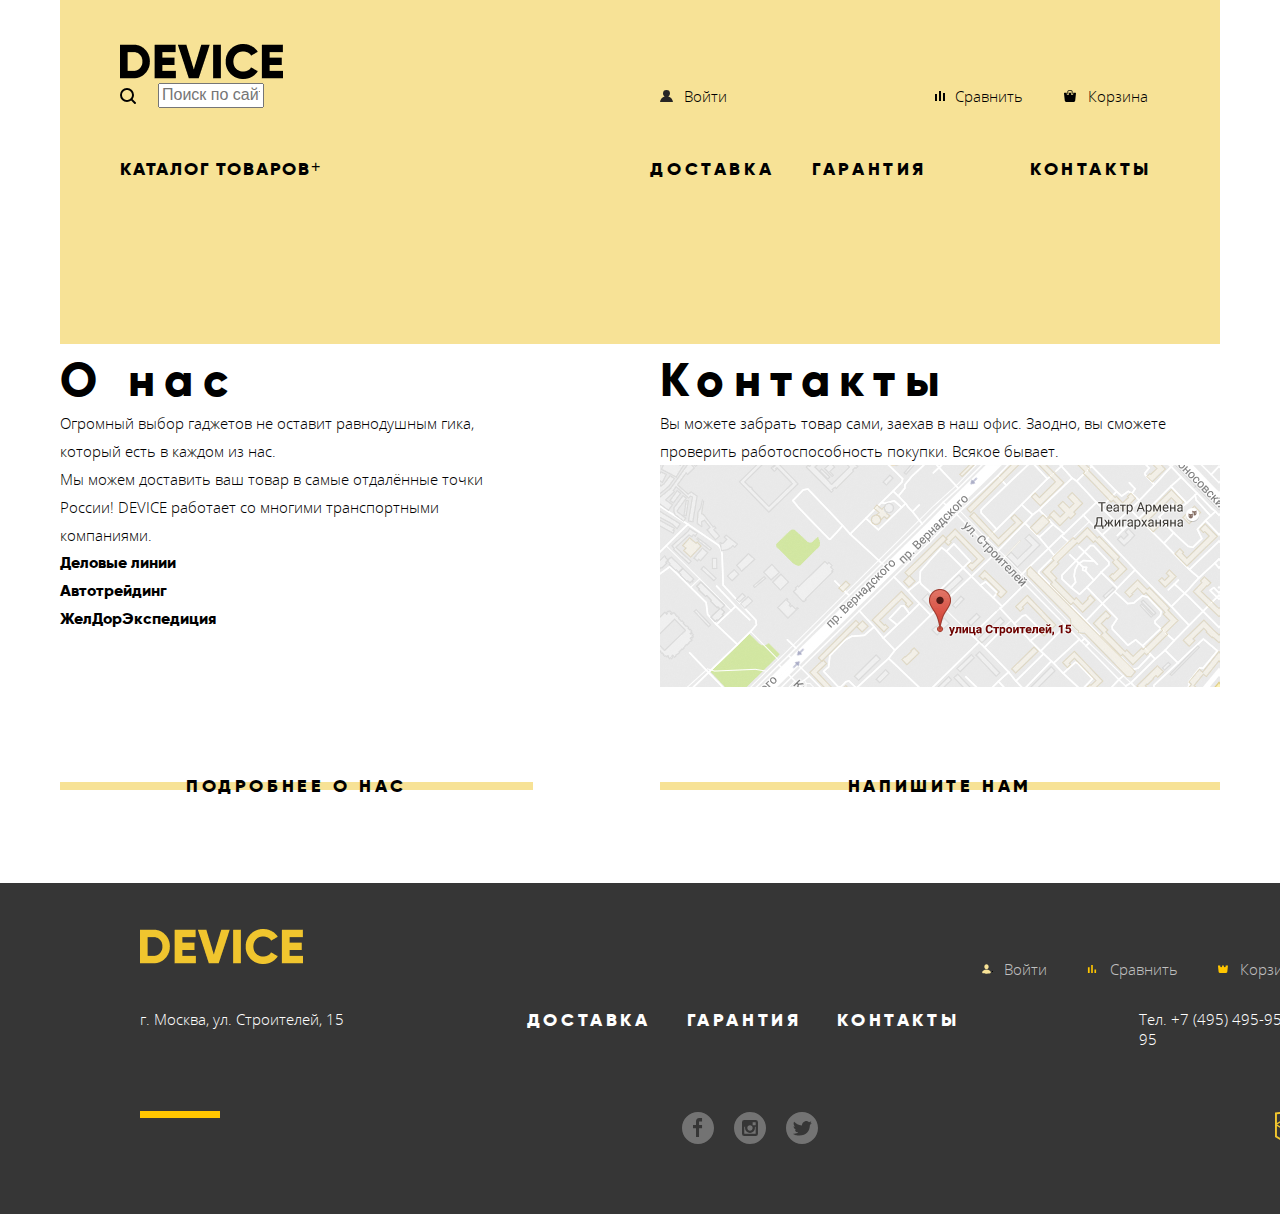
<file: index.html>
<!DOCTYPE html>
<html lang="ru">
  <head>
    <meta charset="utf-8">
    <meta name="viewport" content="width=device-width, initial-scale=1.0">
    <link rel="stylesheet" href="css/normalize.css">   
    <link rel="stylesheet" href="css/styles.css">
    <title>Девайс | Главная</title>
  </head>
  <body>

      <header class="page-header">
          <div class="header__logo">
            <img src="./img/logo-bw.png" alt="Логотип"> 
          </div>
          <div class="header__buttons">
            <img class="header__search-btn" src="./img/search.svg" alt="Искать">
            <input type="text" class="header__search-field" placeholder="Поиск по сайту">
            <img class="header__enter-btn-svg" src="./img/user_black.svg" alt="Войти">
            <a href="#" class="header__btn header__enter-btn">Войти</a>
            <img class="header__compare-btn-svg" src="./img/compare_black.svg" alt="Сравнить">
            <a href="#" class="header__btn header__compare-btn">Сравнить</a>
            <img class="header__basket-btn-svg" src="./img/cart_black.svg" alt="Корзина">
            <a href="#" class="header__btn header__basket-btn">Корзина</a>
          </div>
          <nav>
            <ul class="site-nav">
              <li class="site-nav__catalogue">
                Каталог товаров
              </li>
              <li>
                <span class="dropdown-list-btn">+</span>
                <ul class="goods__groups">
                  <li>
                    <a href="#">Виртуальная реальность</a>
                  </li>
                  <li>
                    <a href="#">Моноподы для селфи</a>
                  </li>
                  <li>
                    <a href="#">Экшн-камеры</a>
                  </li>
                  <li>
                    <a href="#">Фитнес-браслеты</a>
                  </li>
                  <li>
                    <a href="#">Умные часы</a>
                  </li>
                  <li>
                    <a href="#">Квадрокоптер</a>
                  </li>
                </ul>
              </li>
              <li class="site-nav__delivery">
                <a href="#">Доставка</a>
              </li>
              <li class="site-nav__warranty">
                <a href="#">Гарантия</a>
              </li>
              <li class="site-nav__contacts">
                <a href="#">Контакты</a>
              </li>
            </ul>
          </nav>
      </header>
      
      <main>

        <section class="slider">

          <div class="slider-container">

            <div class="slide-1">
              <div class="left">
                <img src="./img/selfy-stick.png" alt="Длинная палка для селфи">
              </div>
              <div class="right">
                <div class="selfy-sticks">
                  <div class="slogan">
                    Делай селфи, как Бен Стиллер
                  </div>
                  <div class="number">
                    01
                  </div>
                  <div class="desc">
                    Самая длинная палка для селфи доступна в нашем магазине. Восемь (Восемь, Карл!) метров длиной и весом всего 5 килограмм.
                  </div>
                  <div class="details">
                    Подробнее
                  </div>
                  <div class="slider-bullets">
                    #
                  </div>
                  <div class="info">
                    <div class="info__main">
                      8,5 м
                    </div>
                    <div class="info__text">
                      Длина палки
                    </div>
                    <div class="info__main">
                      5 кг
                    </div>
                    <div class="info__text">
                      Вес палки
                    </div>
                    <div class="info__main">
                      Карбон
                    </div>
                    <div class="info__text">
                      Материал
                    </div>
                  </div>
                </div>
              </div>
            </div>
            <div class="slide-2">
              <div class="left">
                <img src="./img/fitness-bracelet.png" alt="Фитнес-браслет">
              </div>
              <div class="right">
                <div class="fitness-bracelets">
                  <div class="slogan">
                    Худеем правильно
                  </div>
                  <div class="number">
                    02
                  </div>
                  <div class="desc">
                    Мотивирующие фитнес-браслеты помогут найти в себе силы не пропускать занятия и соблюдать диету.
                  </div>
                  <div class="details">
                    Подробнее
                  </div>
                  <div class="slider-bullets">
                    #
                  </div>
                  <div class="info">
                    <div class="info__main">
                      48 часов
                    </div>
                    <div class="info__text">
                      Без подзарядки
                    </div>
                  </div>
                </div>
              </div>
            </div>
            <div class="slide-3">  
              <div class="left">
                <img src="./img/quadrocopter.png" alt="Фитнес-браслет">
              </div>
              <div class="right">
                <div class="quadrocopters">
                  <div class="slogan">
                    Порхает как бабочка, жалит как пчела!
                  </div>
                  <div class="number">
                    03
                  </div>
                  <div class="desc">
                    Этот обычный, на первый взгляд, квадрокоптер оснащён мощным лазером, замаскированным под стандартную камеру.
                  </div>
                  <div class="details">
                    Подробнее
                  </div>
                  <div class="slider-bullets">
                    #
                  </div>
                  <div class="info">
                    <div class="info__main">
                      800 м
                    </div>
                    <div class="info__text">
                      Дальность полёта
                    </div>
                    <div class="info__main">
                      50 м
                    </div>
                    <div class="info__text">
                      Радиус поражения
                    </div>
                  </div>
                </div>
              </div>  
            </div>
          </div>
        </section> 

        <section class="goods">
          <ul class="goods-list">
            <li class="goods-list-item">
              <a href="#" class="item__link">#</a>
              <div class="goods-list-item__name">
                Виртуальная реальность
              </div>
            </li>
            <li class="goods-list-item">
              <a href="#" class="item__link">#</a>
              <div class="goods-list-item__name">
                Моноподы для селфи
              </div>
            </li>
            <li class="goods-list-item">
              <a href="#" class="item__link">#</a>
              <div class="goods-list-item__name">
                Эшкн камеры
              </div>
            </li>
            <li class="goods-list-item">
              <a href="#" class="item__link">#</a>
              <div class="goods-list-item__name">
                Фитнес-браслеты
              </div>
            </li>
            <li class="goods-list-item">
              <a href="#" class="item__link">#</a>
              <div class="goods-list-item__name">
                Умные часы
              </div>
            </li>
            <li class="goods-list-item">
              <a href="#" class="item__link">#</a>
              <div class="goods-list-item__name">
                Квадрокоптеры
              </div>
            </li>
          </ul>
        </div>
        </section>
        
        <section class="services">
          <div class="services__delivery">
            <h2>Доставка</h2>
            <p>Мы с удовольствием доставим ваш товар прямо к вашему подъезду совершенно бесплатно! Ведь мы неплохо заработаем, поднимая его на ваш этаж.</p>
            <h2>Гарантия</h2>
            <p>Если из-за возгорания купленного у нас товара у вас сгорит дом - не переживайте, мы выдадим вам новый. Товар, не дом, конечно же</p>
            <h2>Кредит</h2>
            <p>Залезть в долговую яму стало проще! Кредитные консультанты подберут для вас наиболее выгодные <br>условия кредита. Выгодные для нашего банка, разумеется.</p>
          </div>
        </section>

        <section class="brands">
          Логотипы
        </section>

        <section class="about">

          <div class="about-container">

            <div class="about-grid">

              <div class="about__us cell-1">
                
            
                <div class="about__line">

                </div>
                <h2 class="">О нас</h2>
                <p class="about__line_part1">
                  Огромный выбор гаджетов не оставит равнодушным гика, который есть в каждом из нас.
                <p class="about__line_part2">
                  Мы можем доставить ваш товар в самые отдалённые точки России! DEVICE работает со многими транспортными компаниями.
                </p>
                <ul class="about__transport">
                  <li>Деловые линии</li>
                  <li>Автотрейдинг</li>
                  <li>ЖелДорЭкспедиция</li>
                </ul>
              </div>

              <div class="about__contacts cell-2">
                <div class="about__line">
              
                </div>
                <h2>Контакты</h2>
                <p>Вы можете забрать товар сами, заехав в наш офис. Заодно, вы сможете проверить работоспособность покупки. Всякое
                  бывает.</p>
                <img src="./img/map.jpg" alt="Карта">
              </div>

              <a href="#" class="strikethrough-btn about__more cell-3">
                  Подробнее о нас
              </a>
              
              <a href="#" class="strikethrough-btn about__more cell-4">
                  Напишите нам
              </a>

            </div>

          </div>

        </section>

      </main>

      <footer class="page-footer">
        <div class="footer-grid">

            <div class="footer__logo">
              <img src="./img/logo.png" alt="Логотип">
            </div>
            <div class="footer__address">
              г. Москва, ул. Строителей, 15
            </div>
            <div class="footer__line"></div>  
            <ul class="footer__menu">
              <li class="menu__delivery">
                <a href="#">Доставка</a>
              </li>
              <li class="menu__warranty">
                <a href="#">Гарантия</a>
              </li>
              <li class="menu__contacts">
                <a href="#">Контакты</a>
              </li>
            </ul>
            <div class="footer__socials">
              <div class="socials__facebook">
                <a href="#" aria-label="Фейсбук">
                  <img src="./img/fb.svg" alt="Фейсбук">
                </a>
              </div>
              <div class="socials__instagram">
                <a href="#" aria-label="Инстаграм"></a>
                <img src="./img/instagram.svg" alt="Инстаграм">
              </div>
              <div class="socials__twitter">
                <a href="#" aria-label="Твиттер"></a>
                <img src="./img/twitter.svg" alt="Твиттер">
              </div>
            </div>
            <div class="footer__buttons">
              <img class="footer__user-btn-svg" src="./img/user.svg" alt="Пользователь">
              <a class="footer__btn footer__enter-btn">Войти</a>
              <img class="footer__compare-btn-svg" src="./img/compare.svg" alt="Сравнить">
              <a class="footer__btn footer__compare-btn">Сравнить</a>
              <img class="footer__basket-btn-svg" src="./img/cart.svg" alt="Корзина">
              <a class="footer__btn footer__basket-btn">Корзина</a>
            </div>
            <div class="footer__phone">
              <a href="tel.+74954959595">Тел. +7 (495) 495-95-95</a>
            </div>
            <div class="footer__academy">
              <a href="#">
                <img src="./img/academy.svg" alt="Академия">
              </a>
            </div>
  
      </div>

      </footer>

      <div class="write-us">
        <form action="https://echo.htmlacademy.ru" method="POST">
          <button class="write-us__close"></button>
          <div class="write__us-top">
            <label class="write-us__name">
              Ваше имя:
              <input class="write-us__name-text" type="text" placeholder="Имя Фамилия" name="name">
            </label>
            <label class="write-us__email">
              Ваш e-mail:
              <input class="write-us__email-text" type="email" placeholder="email@example.com" name="email">
            </label>
          </div>
          <label class="write-us__message">
            Текст письма:
          <textarea class="write-us__message-text" placeholder="В свободной форме" name="message" ></textarea>
          </label>  
          <button type="submit" class="strikethrough-btn write-us__submit">Отправить</button>
        </form>
      </div>

      <div class="map-visible">
        <img src="./img/map popup.jpg" alt="Карта">
      </div>

  </body>
</html>
</file>
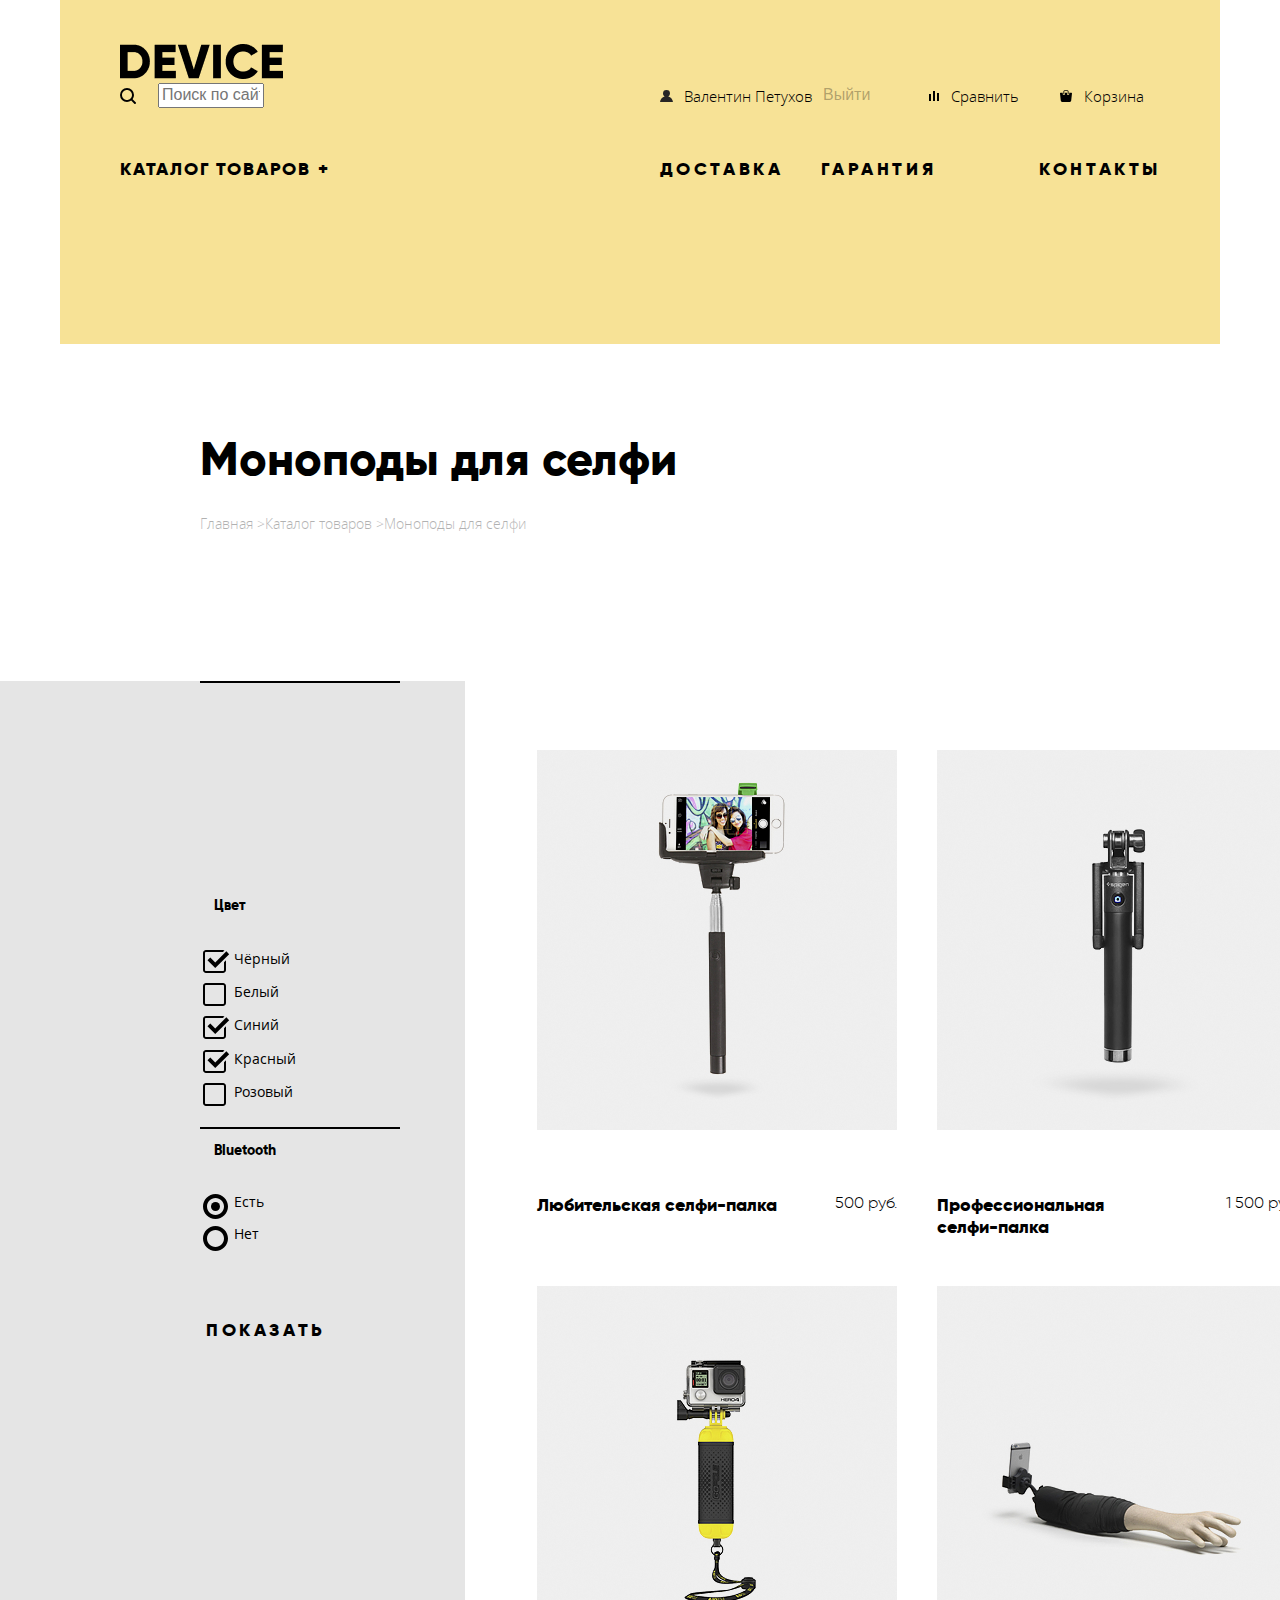
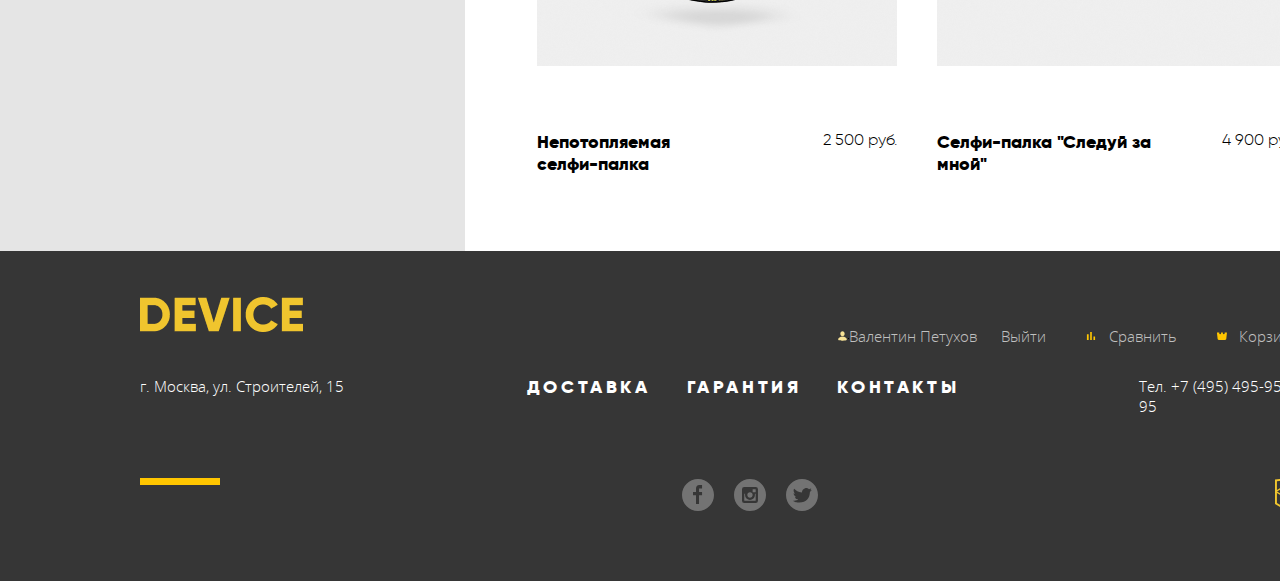
<file: catalogue.html>
<!DOCTYPE html>
<html lang="ru">
    <head>
        <meta charset="UTF-8">
        <meta name="viewport" content="width=device-width, initial-scale=1.0">
        <link rel="stylesheet" href="css/normalize.css">
        <link rel="stylesheet" href="css/styles.css">
        <title>Девайс | Каталог</title>
    </head>
    <body>
        
        <header class="page-header">
            <div class="header__logo">
                <img src="./img/logo-bw.png" alt="Логотип">
            </div>
            <div class="header__buttons">
                <img class="header__search-btn" src="./img/search.svg" alt="Искать">
                <input type="text" class="header__search-field" placeholder="Поиск по сайту">
                <img class="header__enter-btn-svg" src="./img/user_black.svg" alt="Войти">
                <span class="header__btn header__user-btn">Валентин Петухов</span>
                <a href="#" class="header__exit-btn">Выйти</a>
                <img class="header__compare-btn-svg-2" src="./img/compare_black.svg" alt="Сравнить">
                <a href="#" class="header__btn header__compare-btn-2">Сравнить</a>
                <img class="header__cart-btn-svg-2" src="./img/cart_black.svg" alt="Корзина">
                <a href="#" class="header__btn header__basket-btn-2">Корзина</a>
            </div>
                <nav>
                    <ul class="site-nav">
                        <li class="site-nav__catalogue">
                            Каталог товаров
                            <span class="list">+</span>
                            <ul class="goods__groups">
                                <li>
                                    <a href="#">Виртуальная реальность</a>
                                </li>
                                <li>
                                    <a href="#">Моноподы для селфи</a>
                                </li>
                                <li>
                                    <a href="#">Экшн-камеры</a>
                                </li>
                                <li>
                                    <a href="#">Фитнес-браслеты</a>
                                </li>
                                <li>
                                    <a href="#">Умные часы</a>
                                </li>
                                <li>
                                    <a href="#">Квадрокоптер</a>
                                </li>
                            </ul>
                        </li>
                        <li class="site-nav__delivery">
                            <a href="#">Доставка</a>
                        </li>
                        <li class="site-nav__warranty">
                            <a href="#">Гарантия</a>
                        </li>
                        <li class="site-nav__contacts">
                            <a href="#">Контакты</a>
                        </li>
                    </ul>
                </nav>

        </header>

        <main>

            <section class="catalogue-title">
                <h2>Моноподы для селфи</h2>
                <ul class="breadcrumbs">
                    <div class="breadcrumbs__item">
                        <a href="#">Главная ></a>
                    </div>
                    <div class="breadcrumbs__item">
                        <a href="#">Каталог товаров > </a>
                    </div>
                    <div class="breadcrumbs__item">
                        <a href="#">Моноподы для селфи</a>
                    </div>
                </ul>
            </section>        

            <section class="goods">
                <div class="filter">
                    <h3 class="filter__heading">Фильтр:</h3>
                    <form action="https://echo.htmlacademy.ru" method="GET" class="filtering">
                        <fieldset class="filter__price">
                            <legend>Стоимость</legend>
                            <input class="price__range" type="range">от 0 до 5000
                        </fieldset>
                        <div class="blackline"></div>
                        <fieldset class="filter__color">
                            <legend>Цвет</legend>
                            <ul>
                                <li class="color">
                                    <label class="check">
                                    <input type="checkbox" class="check__input" name="black" checked>
                                    <span class="check__box"></span>
                                    Чёрный
                                    </label>
                                </li>
                                <li class="color">
                                    <label class="check">
                                    <input type="checkbox" class="check__input" name="white">
                                    <span class="check__box"></span>
                                    Белый
                                    </label>
                                </li>
                                <li class="color">
                                    <label class="check">
                                    <input type="checkbox" class="check__input" name="blue" checked>
                                    <span class="check__box"></span>
                                    Синий
                                    </label>
                                </li>
                                <li class="color">
                                    <label class="check">
                                    <input type="checkbox" class="check__input" name="red" checked>
                                    <span class="check__box"></span>
                                    Красный
                                    </label>
                                </li>
                                <li class="color">
                                    <label class="check">
                                    <input type="checkbox" class="check__input" name="pink">
                                    <span class="check__box"></span>
                                    Розовый
                                    </label>
                                </li>
                            </ul>
                        </fieldset>
                        <div class="blackline"></div>
                        <fieldset class="filter__bluetooth">
                            <legend>Bluetooth</legend>
                            <ul>
                                <li>
                                    <label class="radio">
                                    <input type="radio" name="bluetooth" value="with_bluetooth" class="radio__input yes" checked>
                                    <span class="radio__btn"></span>
                                    Есть
                                    </label>
                                </li>
                                <li>
                                    <label class="radio">
                                    <input type="radio" name="bluetooth" value="no_bluetooth" class="radio__input no">
                                    <span class="radio__btn"></span>
                                    Нет
                                    </label>
                                </li>
                            </ul>
                        </fieldset>
                        <button type="submit">Показать</button>
                    </form>
                </div>
                <div class="models">
                    <div class="models__sort">
                        <h3>Сортировка:</h3>
                        <div class="models__price">
                            По цене
                        </div>
                        <div class="models__type">
                            По типу
                        </div>
                        <div class="models__popularity">
                            По популярности
                        </div>
                    </div>
                    <div class="models__results-area">
                        <div class="models__results">
                            <div class="model">
                                <img src="./img/amateur-selfy-stick.jpg" alt="Любительская селфи-палка">
                                <div class="model__info model-1">
                                    <div class="model__name name-1">
                                        Любительская селфи-палка
                                    </div>
                                    <div class="model__price">500 руб.</div>
                                </div>
                            </div>
                            <div class="model">
                                <img src="./img/professional-selfy-stick.jpg" alt="Профессиональная селфи-палка">
                                <div class="model__info model-2">
                                    <div class="model__name name-2">
                                        Профессиональная селфи-палка
                                    </div>
                                    <div class="model__price">1 500 руб.</div>
                                </div>

                            </div>
                            <div class="model">
                                <img src="./img/unsinkable-selfy-stick.jpg" alt="Непотопляемая селфи-палка">
                                <div class="model__info model-3">
                                    <div class="model__name name-3">
                                        Непотопляемая селфи-палка
                                    </div>
                                    <div class="model__price">2 500 руб.</div> 
                                </div>                               </div>
                            <div class="model">
                                <img src="./img/follow-me-selfy-stick.jpg" alt="Селфи-палка \"Следуй за мной\"">
                                <div class="model__info model-4">
                                    <div class="model__name name-4">
                                        Селфи-палка "Следуй за мной"
                                    </div>
                                    <div class="model__price"> 4 900 руб.</div>
                                </div>
                            </div>
                        </div>
                    </div>
                </div>
                <div class="pagination">
                    <div class="pagination__back">
                        Назад
                    </div>
                    <div class="page active" >1</div>
                    <div class="page">2</div>
                    <div class="page">3</div>
                    <div class="pagination__forward">
                        Вперёд
                    </div>
                </div>

                    
                
            </section>

        </main>

            <footer class="page-footer">
                <div class="footer-grid">
            
                    <div class="footer__logo">
                        <img src="./img/logo.png" alt="Логотип">
                    </div>
                    <div class="footer__address">
                        г. Москва, ул. Строителей, 15
                    </div>
                    <div class="footer__line"></div>
                    <ul class="footer__menu">
                        <li class="menu__delivery">
                            <a href="#">Доставка</a>
                        </li>
                        <li class="menu__warranty">
                            <a href="#">Гарантия</a>
                        </li>
                        <li class="menu__contacts">
                            <a href="#">Контакты</a>
                        </li>
                    </ul>
                    <div class="footer__socials">
                        <div class="socials__facebook">
                            <a href="#" aria-label="Фейсбук">
                                <img src="./img/fb.svg" alt="Фейсбук">
                            </a>
                        </div>
                        <div class="socials__instagram">
                            <a href="#" aria-label="Инстаграм"></a>
                            <img src="./img/instagram.svg" alt="Инстаграм">
                        </div>
                        <div class="socials__twitter">
                            <a href="#" aria-label="Твиттер"></a>
                            <img src="./img/twitter.svg" alt="Твиттер">
                        </div>
                    </div>
                    <div class="footer__buttons">
                        <img class="footer__user-btn-svg-2" src="./img/user.svg" alt="Пользователь">
                        <div class="footer__btn footer__user-btn">Валентин Петухов</div>
                        <div class="footer__btn footer__exit-btn">Выйти</div>
                        <img class="footer__compare-btn-svg" src="./img/compare.svg" alt="Сравнить">
                        <div class="footer__btn footer__compare-btn">Сравнить</div>
                        <img class="footer__basket-btn-svg" src="./img/cart.svg" alt="Корзина">
                        <div class="footer__btn footer__basket-btn">Корзина</div>
                    </div>
                    <div class="footer__phone">
                        <a href="tel.+74954959595">Тел. +7 (495) 495-95-95</a>
                    </div>
                    <div class="footer__academy">
                        <a href="#">
                            <img src="./img/academy.svg" alt="Академия">
                        </a>
                    </div>
            
                </div>
            
            </footer>
      
    </body>
</html>
</file>
<file: css/styles.css>
/* ПОДКЛЮЧЕНИЕ ШРИФТОВ */

@font-face {
  font-family: "Gilroy";
  src: url("../fonts/gilroyextrabold.woff2") format("woff2"),
    url("../fonts/gilroyextrabold.woff") format("woff");
  font-weight: 800;
}

@font-face {
  font-family: "Gilroy";
  src: url("../fonts/gilroylight.woff2") format("woff2"),
    url("../fonts/gilroylight.woff") format("woff");
  font-weight: 300;
}

@font-face {
  font-family: "Open Sans";
  src: url("../fonts/opensans.woff2") format("woff2"),
    url("../fonts/opensans.woff") format("woff");
  font-weight: 400;
}

@font-face {
  font-family: "Open Sans";
  src: url("../fonts/opensanslight.woff2") format("woff2"),
    url("../fonts/opensanslight.woff") format("woff");
  font-weight: 300;
}

/* КАСТОМНЫЕ ЦВЕТА */
:root {
  --basic-black: #000000;
  --basic-dark: #363636;
  --basic-white: #ffffff;
  --basic-grey: #464646;
  --basic-half-grey: #7e7e7e;
  --basic-grey-light: #e5e5e5;
  --special-yellow: #f7e296;
  --special-green: #91c92f;
  --special-yellow-dark: #f0c52e;
}

/* ОБЩИЕ СВОЙСТВА*/

body {
  padding: 0px;
  margin: 0px;
  font-family: "Roboto", Arial, sans-serif;
}

header,
footer {
  padding: 0;
  margin: 0 auto;
  box-sizing: border-box;
}

a {
  text-decoration: none;
  display: block;
}

aside {
  padding: 0px;
  margin: 0px;
}

div,
p,
a,
section,
form,
input,
button,
textarea {
  box-sizing: border-box;
}

ul,
li {
  padding: 0px;
  margin: 0px;
  display: block;
  box-sizing: border-box;
}

h1,
h2,
h3,
h4,
h5,
h6 {
  font-weight: bold;
  margin: 0;
  padding: 0;
  box-sizing: border-box;
}

p,
img {
  margin: 0;
  padding: 0;
  box-sizing: border-box;
}

/* ***************************** ГЛАВНАЯ СТРАНИЦА И ШАПКА ***************************************/

header {
  width: 1160px;
  margin: 0 auto;
  padding-top: 44px;
  padding-right: 60px;
  padding-bottom: 164px;
  padding-left: 60px;
  background-color: var(--special-yellow);
}

.header__buttons {
  display: flex;
  align-items: center;
}

.header__search-field {
  width: 106px;
  margin-left: 22px;
}

.header__btn {
  font-family: "Open Sans", Arial, Helvetica, sans-serif;
  font-size: 15px;
  font-weight: 300;
  line-height: 20px;
  text-decoration: none;
  color: var(--basic-black);
}

.header__user-btn {
  margin-left: 11px;
  white-space: nowrap;
}

.header__enter-btn-svg {
  margin-left: 396px;
}

.header__enter-btn {
  margin-left: 11px;
}

.header__compare-btn-svg {
  margin-left: 208px;
}

.header__compare-btn-svg-2 {
  margin-left: 59px;
}

.header__compare-btn {
  margin-left: 12px;
}

.header__compare-btn {
  margin-left: 10px;
}

.header__basket-btn-svg {
  margin-left: 41px;
}

.header__basket-btn {
  margin-left: 12px;
}

.goods__groups {
  display: none;
}

.site-nav {
  display: flex;
  margin-top: 50px;
}

.site-nav__catalogue,
.site-nav__delivery a,
.site-nav__warranty a,
.site-nav__contacts a {
  font-family: "Gilroy", Arial, Helvetica, sans-serif;
  font-style: normal;
  font-weight: 800;
  font-size: 18px;
  line-height: 22px;
  letter-spacing: 0.2em;
  text-transform: uppercase;
  color: var(--basic-black);
}

.site-nav__catalogue {
  letter-spacing: 0.1em;
  white-space: nowrap;
}

.site-nav__delivery {
  margin-left: 330px;
}

.site-nav__warranty {
  margin-left: 38px;
}

.site-nav__contacts {
  margin-left: 103px;
}

.slider,
.goods,
.goods-list,
.services,
.brands {
  display: none;
}

fieldset {
  border: 0px;
}

.filter__color {
  margin-top: 215px;
}

.filter__color legend,
.filter__bluetooth legend {
  margin-bottom: 30px;
}

.color {
  margin-bottom: 15px;
}

.yes {
  display: block;
  margin-bottom: 16px;
}

button {
  background-color: transparent;
  border: 0;
  text-transform: uppercase;
  font-family: "Gilroy", Arial, Helvetica, sans-serif;
  font-weight: 800;
  font-size: 18px;
  line-height: 22px;
  letter-spacing: 0.2em;
  margin-top: 50px;
}

.about-container {
  width: 1160px;
  margin: 0 auto;
}

.about-grid {
  display: grid;
  grid-template-columns: 473px 560px;
  column-gap: 127px;
  grid-template-rows: auto auto;
}

.about__line {
  width: 80px;
  height: 7px;
  color: var(--basic-black);
}

.about__more {
  margin-top: 84px;
  margin-bottom: 86px;
}

.about__us h2,
.about__contacts h2 {
  font-family: "Gilroy", Arial, Helvetica, sans-serif;
  font-style: normal;
  font-weight: 800;
  font-size: 47px;
  line-height: 58px;
  letter-spacing: 0.2em;
  color: var(--basic-black);
}

.about__line_part1,
.about__line_part2 {
  font-family: "Open Sans", Arial, Helvetica, sans-serif;
  font-style: normal;
  font-weight: 300;
  font-size: 15px;
  line-height: 28px;
  color: var(--basic-black);
}

.about__transport li {
  font-family: "Gilroy", Arial, Helvetica, sans-serif;
  font-style: normal;
  font-weight: 800;
  font-size: 16px;
  line-height: 28px;
}

.about__more {
  font-family: "Gilroy", Arial, Helvetica, sans-serif;
  font-style: normal;
  font-weight: 800;
  font-size: 18px;
  line-height: 22px;
  letter-spacing: 0.2em;
  text-transform: uppercase;
  color: var(--basic-black);
}

.about__contacts p {
  font-family: "Open Sans", Arial, Helvetica, sans-serif;
  font-style: normal;
  font-weight: 300;
  font-size: 15px;
  line-height: 28px;
  color: var(--basic-black);
}

.page-footer {
  background-color: var(--basic-dark);
  width: 1440px;
  padding: 46px 140px 65px 140px;
  margin: 0 auto;
  box-sizing: border-box;
}

.footer-grid {
  display: grid;
  grid-template-columns: repeat(6, 16.67%);
}

.footer__logo {
  grid-column-start: 1;
  grid-column-end: 4;
  grid-row-start: 1;
  grid-row-end: 2;
  margin-bottom: 40px;
}

.footer__address {
  font-family: "Open Sans", Arial, Helvetica, sans-serif;
  font-style: normal;
  font-weight: 300;
  font-size: 15px;
  line-height: 20px;
  color: var(--basic-white);
  grid-column-start: 1;
  grid-column-end: 3;
  grid-row-start: 2;
  grid-row-end: 3;
  margin-bottom: 80px;
}

.footer__line {
  grid-column-start: 1;
  grid-column-end: 3;
  grid-row-start: 3;
  grid-row-end: 4;
}

.footer__menu {
  grid-column-start: 3;
  grid-column-end: 5;
  grid-row-start: 2;
  grid-row-end: 3;
  display: flex;
  align-items: center;
  padding-bottom: 80px;
}

.footer__socials {
  grid-column-start: 3;
  grid-column-end: 5;
  grid-row-start: 3;
  grid-row-end: 4;
  display: flex;
  align-items: center;
  padding-left: 155px;
  opacity: 30%;
}

.footer__buttons {
  grid-column-start: 4;
  grid-column-end: 7;
  grid-row-start: 1;
  grid-row-end: 2;
  display: flex;
  align-items: center;
}

.footer__phone {
  grid-column-start: 5;
  grid-column-end: 7;
  grid-row-start: 2;
  grid-row-end: 3;
  margin-left: 205px;
}

.footer__academy {
  grid-column-start: 6;
  grid-column-end: 7;
  grid-row-start: 3;
  grid-row-end: 4;
  padding-left: 168px;
}

.menu__delivery,
.menu__warranty,
.menu__contacts {
  list-style: none;
}

.menu__delivery a,
.menu__warranty a,
.menu__contacts a {
  font-family: Gilroy;
  font-weight: 800;
  font-size: 18px;
  line-height: 22px;
  letter-spacing: 0.2em;
  text-transform: uppercase;
  color: var(--basic-white);
}

.menu__warranty,
.menu__contacts {
  margin-left: 36px;
}

.footer__btn {
  font-family: "Open Sans", Arial, Helvetica, sans-serif;
  font-style: normal;
  font-weight: 300;
  font-size: 15px;
  line-height: 20px;
  color: rgba(255, 255, 255, 0.7);
}

.footer__phone a {
  font-family: "Open Sans", Arial, Helvetica, sans-serif;
  font-style: normal;
  font-weight: 300;
  font-size: 15px;
  line-height: 20px;
  color: var(--basic-white);
  padding-left: 21px;
}

.footer__line {
  width: 80px;
  height: 7px;
  background: #ffc600;
}

.footer__buttons {
  display: flex;
  padding-left: 116px;
}

.footer__user-btn-svg {
  margin-left: 144px;
}

.footer__user-btn {
  white-space: nowrap;
}

.footer__exit-btn {
  margin-left: 24px;
}

.footer__enter-btn {
  margin-left: 11px;
}

.footer__compare-btn-svg {
  margin-left: 38px;
}

.footer__compare-btn {
  margin-left: 11px;
}

.footer__basket-btn-svg {
  margin-left: 40px;
}

.footer__basket-btn {
  margin-left: 12px;
}

.socials__instagram,
.socials__twitter {
  margin-left: 20px;
}

.write-us {
  display: none;
}

/******************************************** СТРАНИЦА КАТАЛОГА *********************************/
.header__exit-btn {
  margin-left: 11px;
  color: rgba(0, 0, 0, 0.3);
}

.header__compare-btn-2 {
  margin-left: 12px;
  color: var(--basic-black);
}

.header__cart-btn-svg-2 {
  margin-left: 41px;
}

.header__basket-btn-2 {
  margin-left: 12px;
  color: var(--basic-black);
}

.catalogue-title {
  width: 1440px;
  margin: 0 auto;
  padding: 44px 760px 99px 200px;
}

.catalogue-title h2 {
  font-family: "Gilroy", Arial, Helvetica, sans-serif;
  font-weight: 800;
  font-size: 47px;
  color: var(--basic-black);
  margin-top: 44px;
}

.breadcrumbs__item a {
  font-family: "Open Sans", Arial, Helvetica, sans-serif;
  font-weight: 300;
  font-size: 14px;
  opacity: 0.3;
  color: var(--basic-black);
}

.goods {
  width: 1440px;
  margin: 0 auto;
  display: flex;
}

.filtering {
  background-color: var(--basic-grey-light);
}

.blackline {
  width: 200px;
  height: 2px;
  background-color: var(--basic-black);
  margin-bottom: 14px;
}

.filter {
  width: 465px;
  background-color: var(--basic-grey-light);
  flex-shrink: 0;
  padding-left: 200px;
}

legend {
  font-family: "Gilroy", Arial, Helvetica, sans-serif;
  font-weight: 700;
  font-size: 14px;
  color: var(--basic-black);
}

label {
  font-family: "Open Sans", Arial, Helvetica, sans-serif;
  font-weight: 400;
  font-size: 14px;
  color: var(--basic-black);
  margin-left: 3px;
}

.check, .radio {
  padding-left: 1.2em;
}

.check__input, .radio__input {
  position: absolute;
  -webkit-appearance: none;
  -moz-appearance: none;
  appearance: none;
}

.check__box {
  position: absolute;
  margin-left: -2.2em;
  width: 27px;
  height: 24px;
  background-image: url("../img/checkbox-off.svg");
  background-repeat: no-repeat;
}

.check__input:checked + .check__box {
  background-image: url("../img/checkbox-on.svg");
}

.radio {
  display: block;
  margin-bottom: 16px;
}

.radio__btn {
  position: absolute;
  margin-left: -2.2em;
  width: 27px;
  height: 25px;
  background-image: url("../img/radio-off.svg");
  background-repeat: no-repeat;
  margin-bottom: 16px;
}

.radio__input:checked + .radio__btn {
  background-image: url("../img/radio-on.svg");
}

.filter__heading,
.filter__price,
.models__sort,
.pagination {
  display: none;
}

.breadcrumbs {
  margin-top: 30px;
  margin-bottom: 50px;
  display: flex;
}

.models__results-area {
  width: 975px;
  padding: 69px 140px 76px 72px; /* pagination включён*/
}

.models__results {
  display: grid;
  grid-template-columns: 360px 360px;
  column-gap: 40px;
}

.model__info {
  display: flex;
  width: 360px;
  justify-content: space-between;
  margin-top: 30px;
}

.model-2 {
  margin-bottom: 48px;
}

.model__name {
  width: 238px;
  margin-top: 30px;
  font-family: "Gilroy", Arial, Helvetica, sans-serif;
  font-weight: 800;
  line-height: 22px;
  font-size: 18px;
}

.name-1 {
  width: 270px;
}

.name-2 {
  width: 190px;
}

.name-3 {
  width: 150px;
}

.name-4 {
  width: 242px;
}

.model__price {
  margin-top: 30px;
  font-family: "Gilroy", Arial, Helvetica, sans-serif;
  font-weight: 300;
  line-height: 18px;
  font-size: 16px;
}

.footer__user-btn-svg-2 {
  margin-left: 0;
}

/******************************* ФОРМА ************************************/
.write-us {
  /* display: block; */
  width: 960px;
  padding: 92px 100px 69px 100px;
  border: 1px solid red;
  position: fixed;
  top: 100px;
  left: 100px;
  background-color: var(--basic-white);
}

.write-us__close {
  width: 55px;
  height: 55px;
  border-radius: 50%;
  background-color: var(--special-yellow);
  background-image: url("../img/cross.svg");
  background-repeat: no-repeat;
  background-position: center;
  position: absolute;
  right: 20px;
  top: 20px;
}

.write__us-top {
  display: flex;
}

.write-us__name,
.write-us__email,
.write-us__message {
  font-family: "Gilroy", Arial, Helvetica, sans-serif;
  font-weight: 800;
  font-size: 18px;
  color: var(--basic-black);
  display: block;
}

.write-us__name-text,
.write-us__email-text,
.write-us__message-text {
  margin-top: 10px;
}

.write-us__name {
  margin-right: 40px;
}

.write-us__name-text,
.write-us__email-text,
.write-us__message-text {
  display: block;
}

.write-us__name-text {
  width: 360px;
  background-color: #f2f2f2;
  padding: 17px 20px;
  border: none;
  outline: none;
}

.write-us__email-text {
  width: 360px;
  background-color: #f2f2f2;
  padding: 17px 20px;
  border: none;
  outline: none;
}

.write-us__message {
  margin-top: 32px;
}

.write-us__message-text {
  width: 760px;
  height: 167px;
  background-color: #f2f2f2;
  padding: 17px 20px;
  border: none;
  outline: none;
  resize: none;
}

.strikethrough-btn {
  position: relative;
  text-align: center;
  display: inline-block;
  padding: 0 35px;
}

.strikethrough-btn::before {
  content: "";
  background-color: var(--special-yellow);
  position: absolute;
  width: 100%;
  height: 8px;
  margin: auto;
  top: 0;
  bottom: 0;
  left: 0;
  z-index: -1;
}
/******************************* КАРТА ************************************/
.map-visible {
  display: none;
  width: 560px;
  border: 1px solid red;
  position: fixed;
  top: 300px;
  left: 500px;
}
</file>
